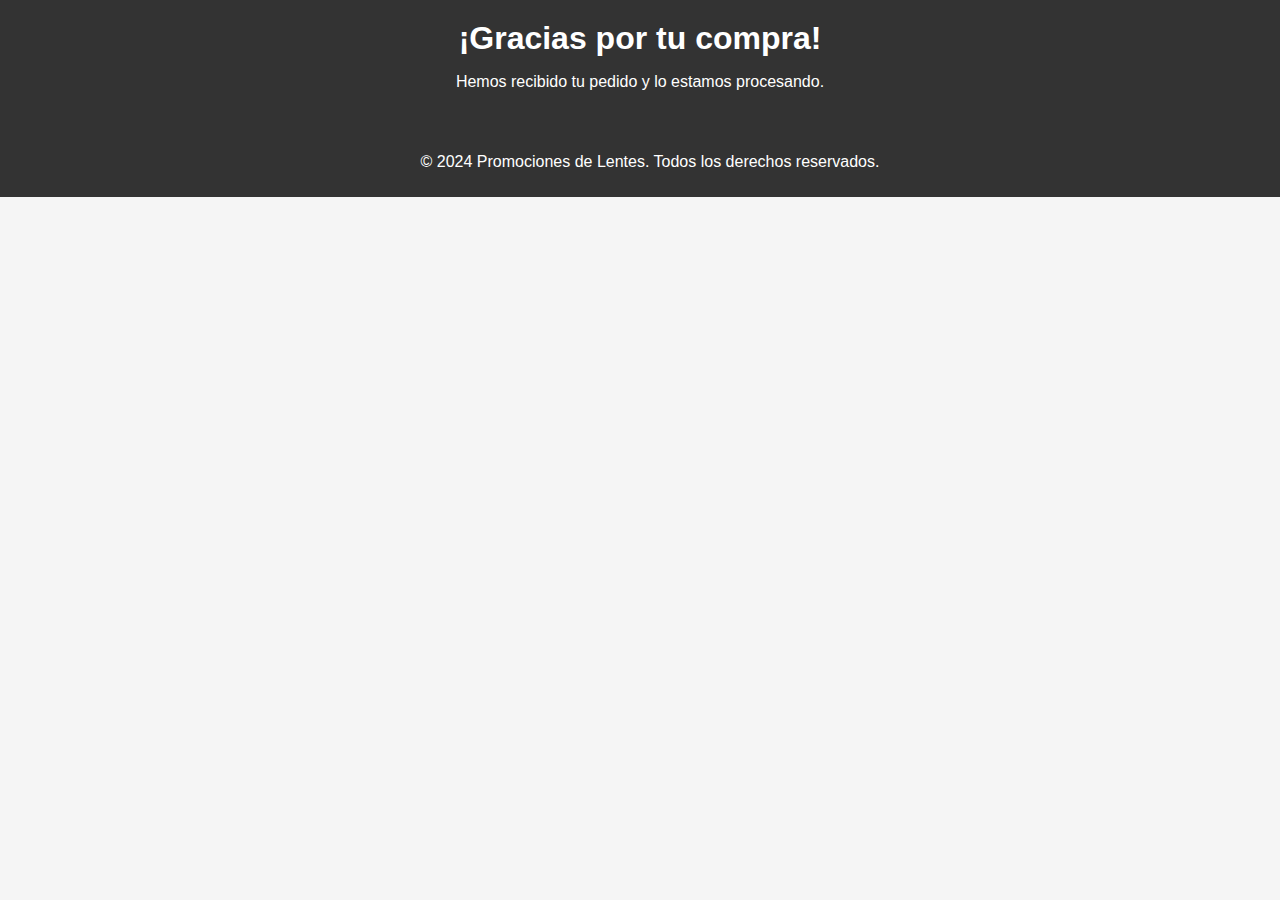
<file: confirmacion.html>
<!DOCTYPE html>
<html lang="es">
<head>
    <meta charset="UTF-8">
    <meta name="viewport" content="width=device-width, initial-scale=1.0">
    <title>Confirmación de Compra</title>
    <link rel="stylesheet" href="formulario_compra.css">
</head>
<body>
    <header>
        <h1>¡Gracias por tu compra!</h1>
        <p>Hemos recibido tu pedido y lo estamos procesando.</p>
    </header>
    <footer>
        <p>&copy; 2024 Promociones de Lentes. Todos los derechos reservados.</p>
    </footer>
</body>
</html>
</file>
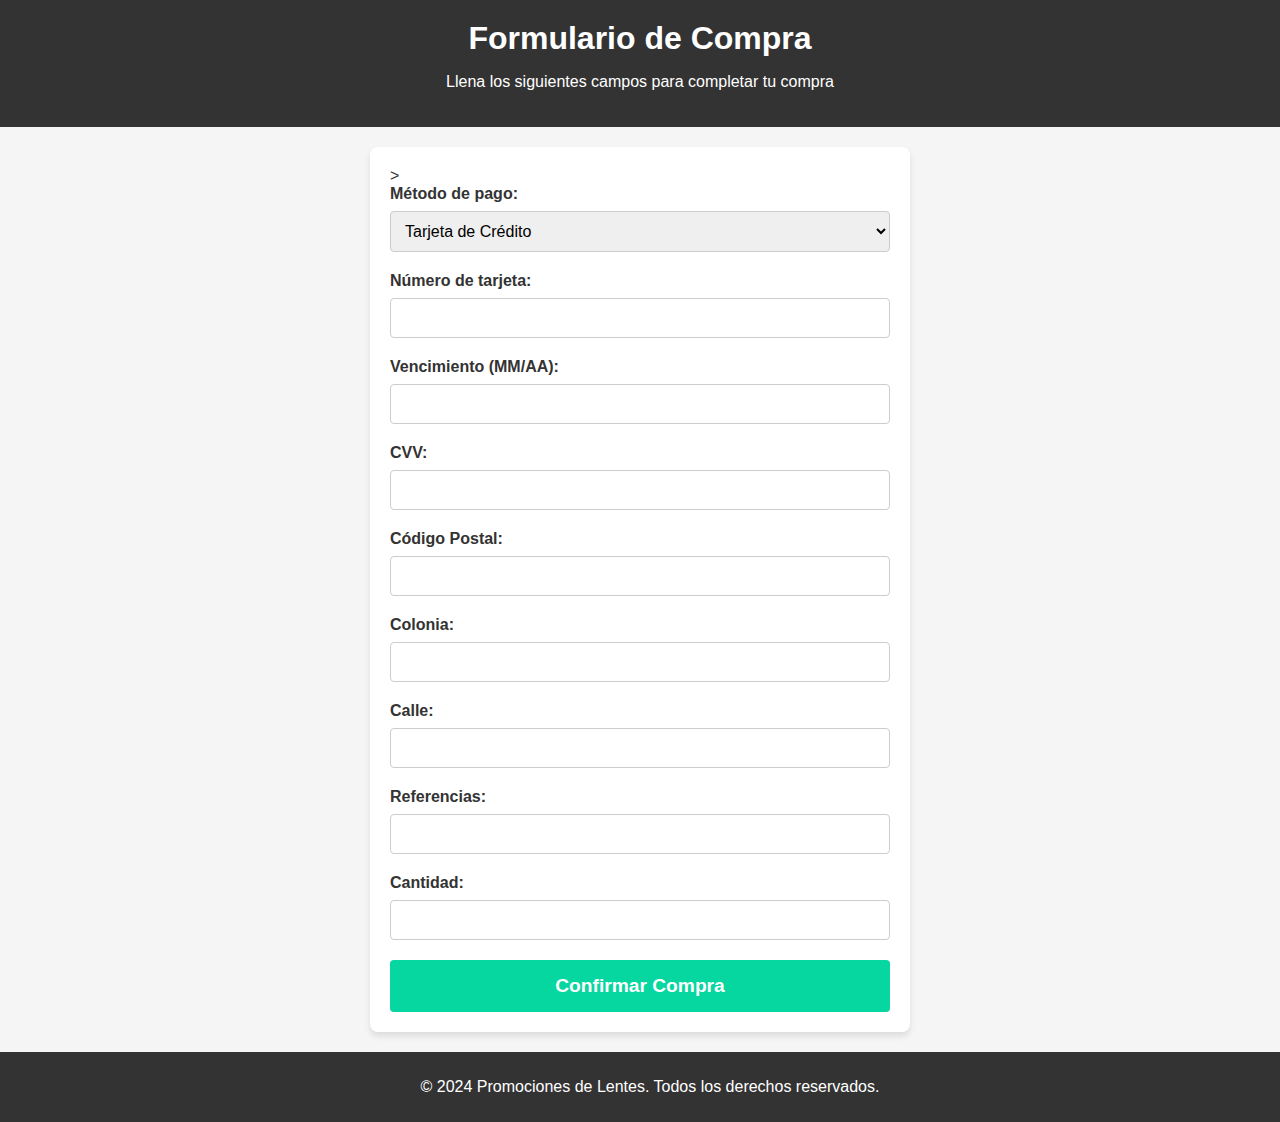
<file: formulario_compra.html>
<!DOCTYPE html>
<html lang="es">
<head>
    <meta charset="UTF-8">
    <meta name="viewport" content="width=device-width, initial-scale=1.0">
    <link rel="stylesheet" href="formulario_compra.css">
    <title>Formulario de Compra</title>
</head>
<body>
    <header>
        <h1>Formulario de Compra</h1>
        <p>Llena los siguientes campos para completar tu compra</p>
    </header>
    
    <div class="form-container">
        <form action="procesar-compra.php" method="POST">
            >
            <!-- Método de pago -->
            <label for="metodo-pago">Método de pago:</label>
            <select id="metodo-pago" name="metodo-pago" required>
                <option value="tarjeta">Tarjeta de Crédito</option>
                <option value="paypal">Tarjeta de Debito</option>
                
            </select>

            <!-- Número de tarjeta -->
            <label for="numero-tarjeta">Número de tarjeta:</label>
            <input type="text" id="numero-tarjeta" name="numero-tarjeta" required>

            <!-- Vencimiento -->
            <label for="vencimiento">Vencimiento (MM/AA):</label>
            <input type="text" id="vencimiento" name="vencimiento" required>

            <!-- CVV -->
            <label for="cvv">CVV:</label>
            <input type="text" id="cvv" name="cvv" required>

            <!-- Código Postal -->
            <label for="cp">Código Postal:</label>
            <input type="text" id="cp" name="cp" required>

            <!-- Colonia -->
            <label for="colonia">Colonia:</label>
            <input type="text" id="colonia" name="colonia" required>

            <!-- Calle -->
            <label for="calle">Calle:</label>
            <input type="text" id="calle" name="calle" required>

            <!-- Referencias -->
            <label for="referencias">Referencias:</label>
            <input type="text" id="referencias" name="referencias" required>

            <!-- Cantidad -->
            <label for="cantidad">Cantidad:</label>
            <input type="text" id="cantidad" name="cantidad" required>

            <button type="submit" class="submit-button">Confirmar Compra</button>
        </form>
    </div>

    <footer>
        <p>&copy; 2024 Promociones de Lentes. Todos los derechos reservados.</p>
    </footer>
</body>
</html>
</file>
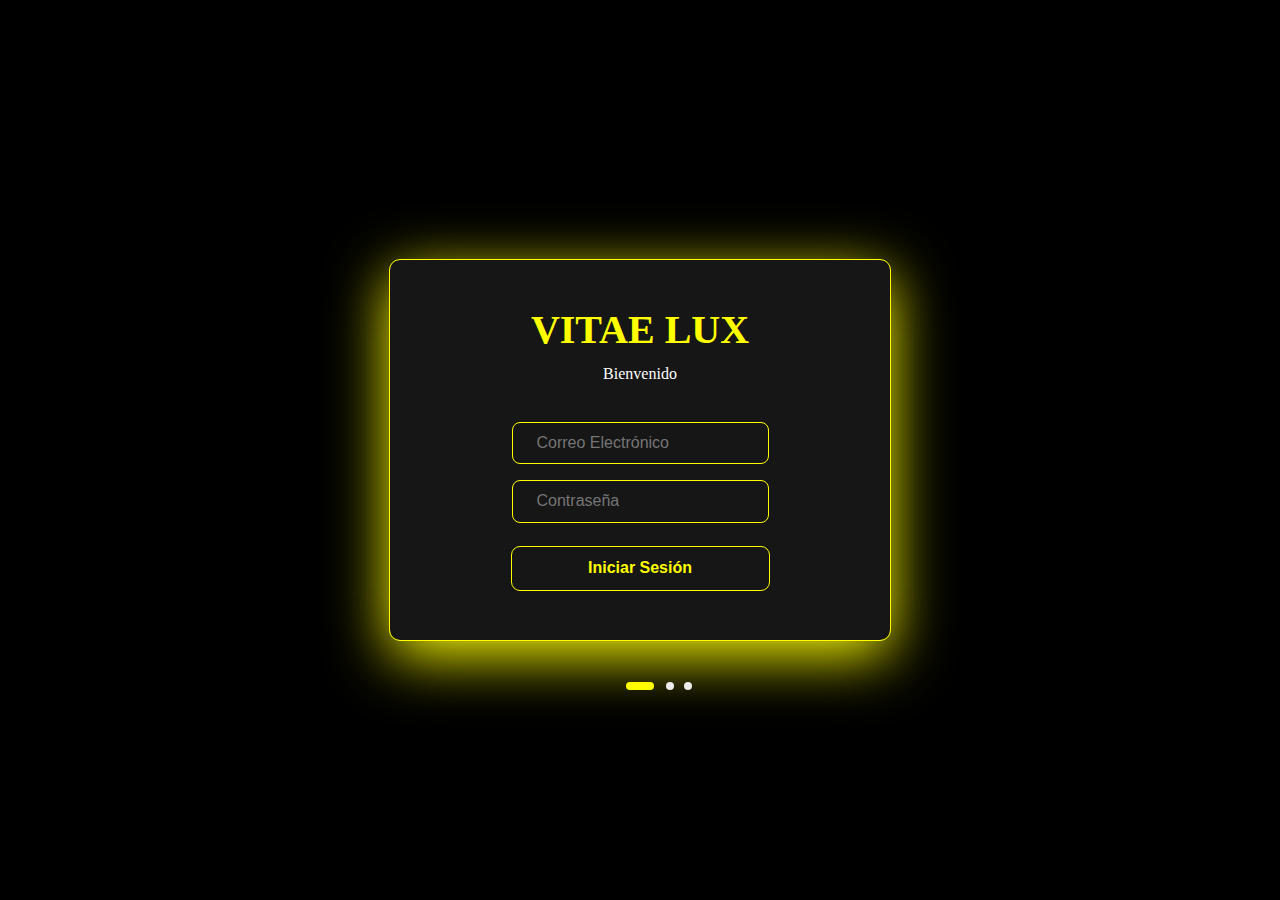
<file: inicio.html>
<!DOCTYPE html>
<html lang="es">
<head>
    <meta charset="UTF-8">
    <meta name="viewport" content="width=device-width, initial-scale=1.0">
    <title>Inicio de Sesión</title>
    <link rel="stylesheet" href="inicio.css"> <!-- Enlace al nuevo archivo CSS -->
</head>
<body>
    <div id="form-ui">
        <form action="" method="post" id="form" onsubmit="handleLogin(event)">
            <div id="form-body">
                <div id="welcome-lines">
                    <div id="welcome-line-1">VITAE LUX</div>
                    <div id="welcome-line-2">Bienvenido</div>
                </div>
                <div id="input-area">
                    <div class="form-inp">
                        <input placeholder="Correo Electrónico" type="text" required>
                    </div>
                    <div class="form-inp">
                        <input placeholder="Contraseña" type="password" required>
                    </div>
                </div>
                <div id="submit-button-cvr">
                    <button id="submit-button" type="submit">Iniciar Sesión</button>
                </div>
                
                
                <div id="bar"></div>
            </div>
        </form>
    </div>

    <script>
        function handleLogin(event) {
            event.preventDefault(); // Previene el envío del formulario
            // Aquí puedes agregar lógica para autenticar al usuario
            // Redirigir a main.html después de un inicio de sesión exitoso
            window.location.href = "main.html";
        }
    </script>
</body>
</html>
</file>
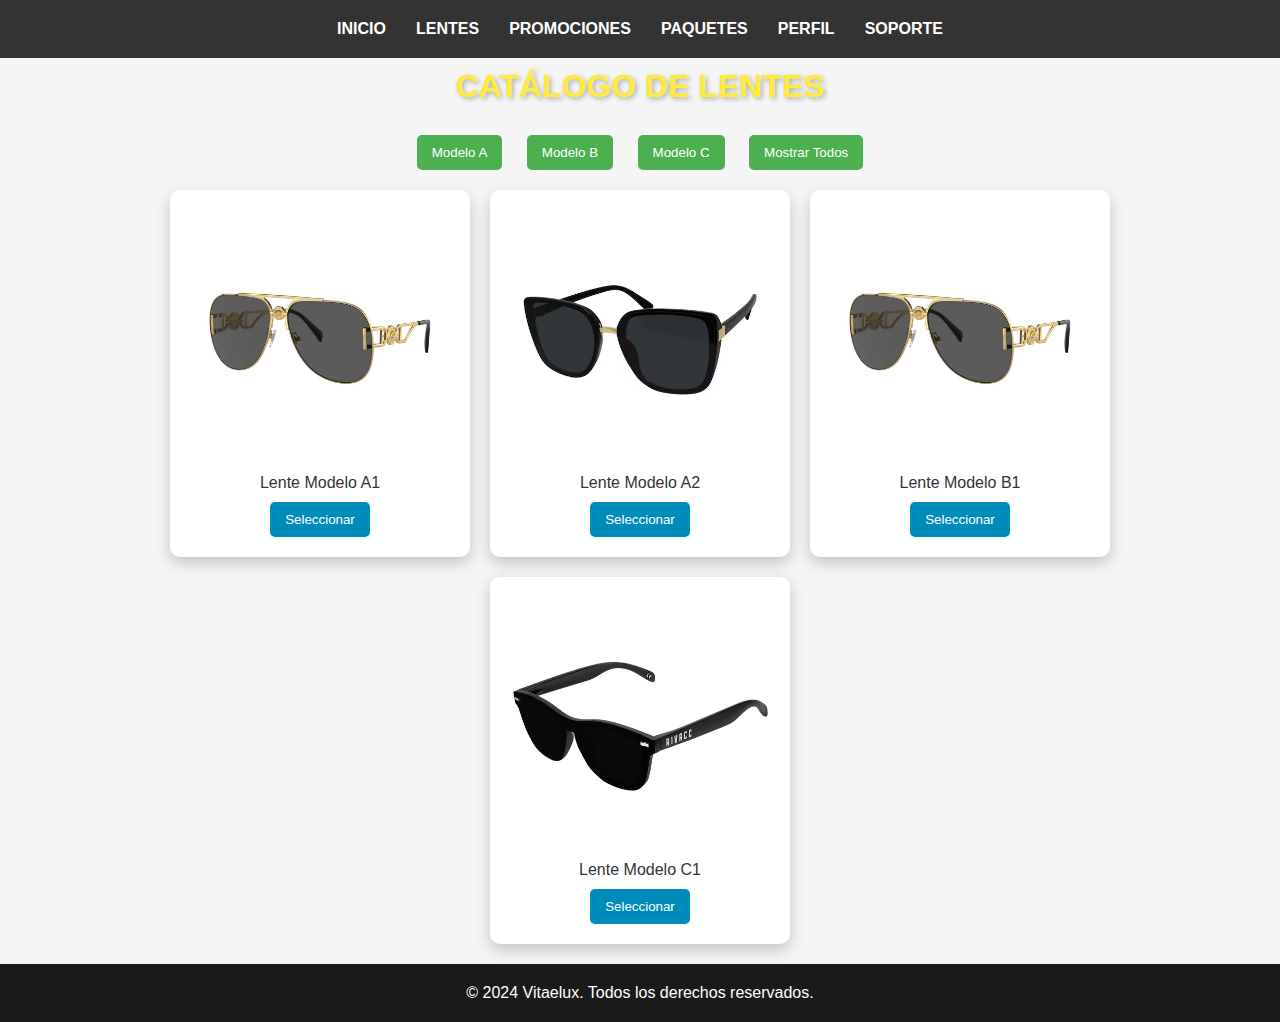
<file: lentes.html>
<!DOCTYPE html>
<html lang="es">
<head>
    <meta charset="UTF-8">
    <meta name="viewport" content="width=device-width, initial-scale=1.0">
    <title>Vitaelux - Catálogo de Lentes</title>
    <link rel="stylesheet" href="lentes.css">
</head>
<body>
    <header>
        <nav class="top-menu">
            <a href="main.html">INICIO</a>
            <a href="lentes.html">LENTES</a>
            <a href="promociones.html">PROMOCIONES</a>
            <a href="paquetes.html">PAQUETES</a>
            <a href="perfil.html">PERFIL</a>
            <a href="soporte.html">SOPORTE</a>
        </nav>
        <h1 class="main-title">CATÁLOGO DE LENTES</h1>
    </header>
    
    <main>
        

        <!-- Sección de filtros -->
        <div class="filters">
            <button onclick="filterLenses('modeloA')">Modelo A</button>
            <button onclick="filterLenses('modeloB')">Modelo B</button>
            <button onclick="filterLenses('modeloC')">Modelo C</button>
            <button onclick="filterLenses('all')">Mostrar Todos</button>
        </div>

        <!-- Lista de lentes -->
        <div class="image-list" id="image-list">
            <div class="image-item modeloA">
                <img src="imagenes/lentes0.jpg" alt="Lente Modelo A1">
                <p>Lente Modelo A1</p>
                <button class="select-button">Seleccionar</button>
            </div>
            <div class="image-item modeloA">
                <img src="imagenes/lentes1.avif" alt="Lente Modelo A2">
                <p>Lente Modelo A2</p>
                <button class="select-button">Seleccionar</button>
            </div>
            <div class="image-item modeloB">
                <img src="imagenes/lentes0.jpg" alt="Lente Modelo B1">
                <p>Lente Modelo B1</p>
                <button class="select-button">Seleccionar</button>
            </div>
            <div class="image-item modeloC">
                <img src="imagenes/lentes4.webp" alt="Lente Modelo C1">
                <p>Lente Modelo C1</p>
                <button class="select-button">Seleccionar</button>
            </div>
            <!-- Agrega más lentes según sea necesario -->
        </div>
    </main>
    
    <footer>
        <p>&copy; 2024 Vitaelux. Todos los derechos reservados.</p>
    </footer>

    <script src="lentes.js"></script>
</body>
</html>
</file>
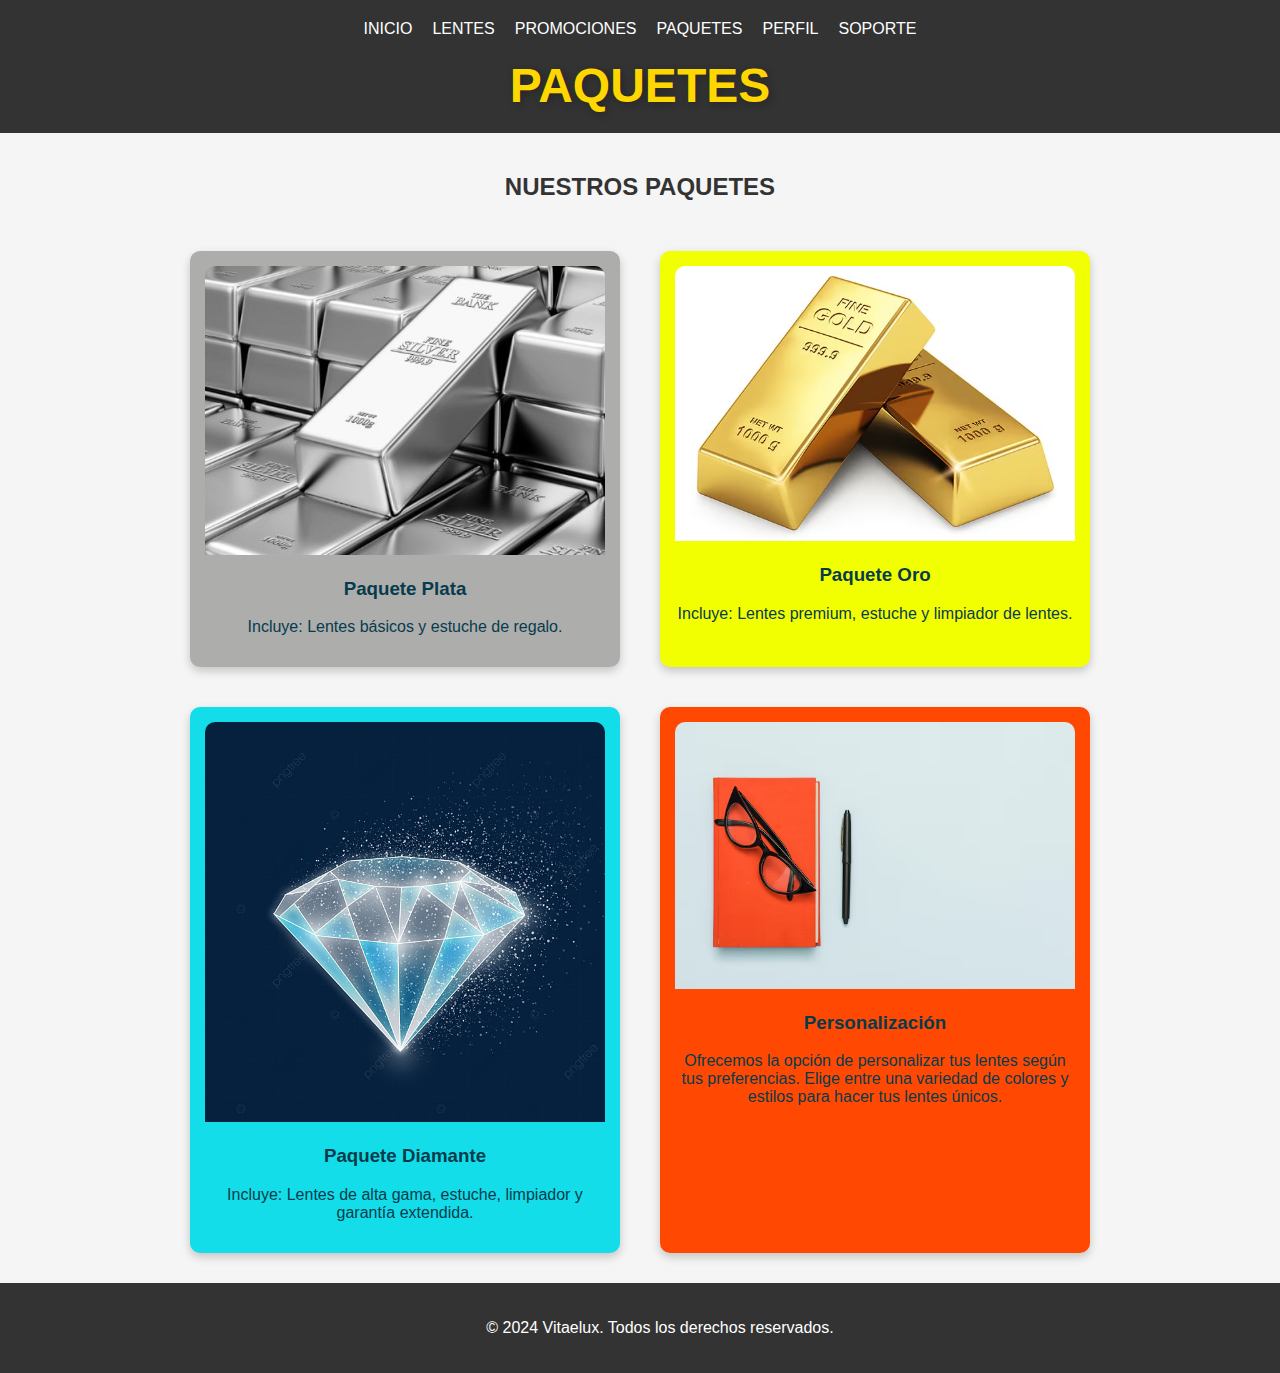
<file: paquetes.html>
<!DOCTYPE html>
<html lang="es">
<head>
    <meta charset="UTF-8">
    <meta name="viewport" content="width=device-width, initial-scale=1.0">
    <title>Vitaelux - Paquetes de Lentes</title>
    <link rel="stylesheet" href="paquetes.css">
</head>
<body>
    <header>
        <nav class="top-menu">
            <a href="main.html">INICIO</a>
            <a href="lentes.html">LENTES</a>
            <a href="promociones.html">PROMOCIONES</a>
            <a href="paquetes.html">PAQUETES</a>
            <a href="perfil.html">PERFIL</a>
            <a href="soporte.html">SOPORTE</a>
        </nav>
        <h1 class="main-title">PAQUETES</h1>
    </header>
    
    <main>
        <h2>NUESTROS PAQUETES</h2>
        <div class="package-container">
            <div class="package-item1">
                <img src="imagenes/plata.jpg" alt="Paquete Plata" class="package-image">
                <h3>Paquete Plata</h3>
                <p>Incluye: Lentes básicos y estuche de regalo.</p>
            </div>
            <div class="package-item2">
                <img src="imagenes/oro.avif" alt="Paquete Oro" class="package-image">
                <h3>Paquete Oro</h3>
                <p>Incluye: Lentes premium, estuche y limpiador de lentes.</p>
            </div>
            <div class="package-item3">
                <img src="imagenes/diamante.jpg" alt="Paquete Diamante" class="package-image">
                <h3>Paquete Diamante</h3>
                <p>Incluye: Lentes de alta gama, estuche, limpiador y garantía extendida.</p>
            </div>
            <div class="personalization">
                <img src="imagenes/personalizado.avif" alt="Paquete Personalización" class="package-image">
                <h3>Personalización</h3>
                <p>Ofrecemos la opción de personalizar tus lentes según tus preferencias. Elige entre una variedad de colores y estilos para hacer tus lentes únicos.</p>
            </div>
        </div>
    </main>
    
    <footer>
        <p>&copy; 2024 Vitaelux. Todos los derechos reservados.</p>
    </footer>
</body>
</html>
</file>
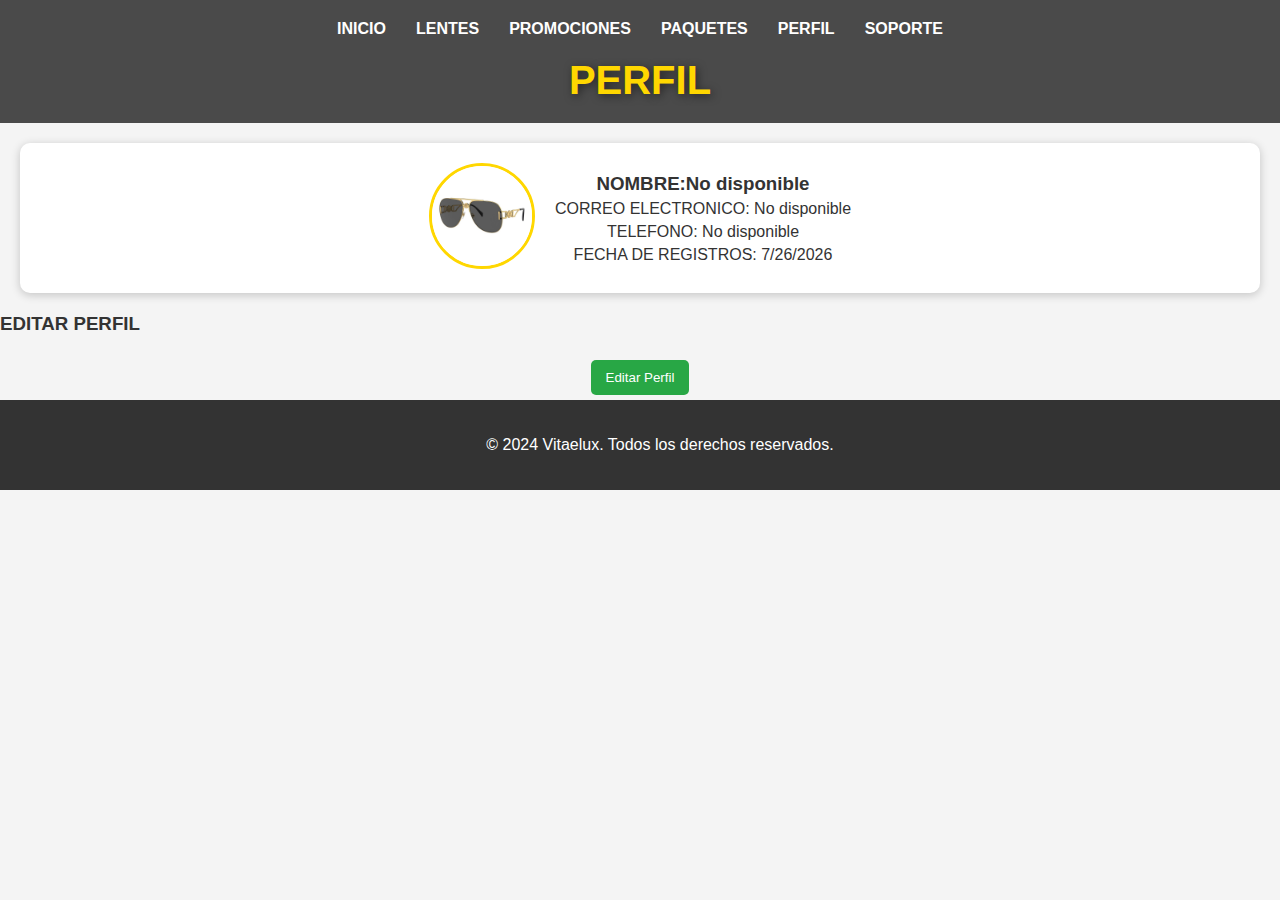
<file: perfil.html>
<!DOCTYPE html>
<html lang="es">
<head>
    <meta charset="UTF-8">
    <meta name="viewport" content="width=device-width, initial-scale=1.0">
    <title>Vitaelux - Perfil del Usuario</title>
    <link rel="stylesheet" href="perfil.css">
</head>
<body>
    <header>
        <nav class="top-menu">
            <ul>
                <li><a href="main.html">INICIO</a></li>
                <li><a href="lentes.html">LENTES</a></li>
                <li><a href="promociones.html">PROMOCIONES</a></li>
                <li><a href="paquetes.html">PAQUETES</a></li>
                <li><a href="perfil.html">PERFIL</a></li>
                <li><a href="soporte.html">SOPORTE</a></li>
            </ul>
        </nav>
        <h1 class="main-title">PERFIL</h1>
    </header>
    <main>
        <div class="profile-container">
            <div class="profile-picture">
                <img src="imagenes/lentes0.jpg" alt="Logo de Usuario" class="user-logo">
            </div>
            <div class="profile-info">
                <h3>NOMBRE:<span id="user-name"></span></h3>
                <p>CORREO ELECTRONICO: <span id="user-email"></span></p>
                <p>TELEFONO: <span id="user-phone">+34 123 456 789</span></p>
                <p>FECHA DE REGISTROS: <span id="registration-date"></span></p>
            </div>
        </div>
        <h3>EDITAR PERFIL</h3>
        <div class="account-options">
            <button class="edit-profile-button" onclick="toggleEditForm()">Editar Perfil</button>
        </div>
        
        <!-- Formulario de edición -->
        <div id="edit-form" style="display: none;">
            <h3>Editar Información</h3>
            <form id="profileEditForm">
                <div class="input-group">
                    <label for="editUsername">NOMBRE DEL USUARIO</label>
                    <input type="text" id="editUsername" required>
                </div>
                <div class="input-group">
                    <label for="editEmail">CORREO ELECTRONICO</label>
                    <input type="email" id="editEmail" required>
                </div>
                <div class="input-group">
                    <label for="editPhone">TELEFONO</label>
                    <input type="tel" id="editPhone" required>
                </div>
                <button type="submit">GUARDAR CAMBIOS </button>
            </form>
        </div>
    </main>
    <footer>
        <p>&copy; 2024 Vitaelux. Todos los derechos reservados.</p>
    </footer>

    <script>
        // Obtener los datos de localStorage
        const username = localStorage.getItem("username");
        const email = localStorage.getItem("email");
        const phone = localStorage.getItem("phone");
        const registrationDate = new Date().toLocaleDateString(); // Obtiene la fecha actual

        // Mostrar los datos en la página
        document.getElementById("user-name").textContent = username ? username : "No disponible";
        document.getElementById("user-email").textContent = email ? email : "No disponible";
        document.getElementById("user-phone").textContent = phone ? phone : "No disponible";
        document.getElementById("registration-date").textContent = registrationDate;

        // Función para mostrar/ocultar el formulario de edición
        function toggleEditForm() {
            const editForm = document.getElementById("edit-form");
            const isVisible = editForm.style.display === "block";

            // Mostrar el formulario y llenar con datos existentes
            if (!isVisible) {
                editForm.style.display = "block";
                document.getElementById("editUsername").value = username;
                document.getElementById("editEmail").value = email;
                document.getElementById("editPhone").value = phone;
            } else {
                editForm.style.display = "none";
            }
        }

        // Manejar el envío del formulario de edición
        document.getElementById("profileEditForm").addEventListener("submit", function(event) {
            event.preventDefault(); // Evitar el envío normal del formulario
            
            const newUsername = document.getElementById("editUsername").value;
            const newEmail = document.getElementById("editEmail").value;
            const newPhone = document.getElementById("editPhone").value;

            // Actualizar los datos en localStorage
            localStorage.setItem("username", newUsername);
            localStorage.setItem("email", newEmail);
            localStorage.setItem("phone", newPhone);

            // Actualizar la información mostrada en la página
            document.getElementById("user-name").textContent = newUsername;
            document.getElementById("user-email").textContent = newEmail;
            document.getElementById("user-phone").textContent = newPhone;

            // Ocultar el formulario después de guardar los cambios
            toggleEditForm();
        });
    </script>
</body>
</html>
</file>
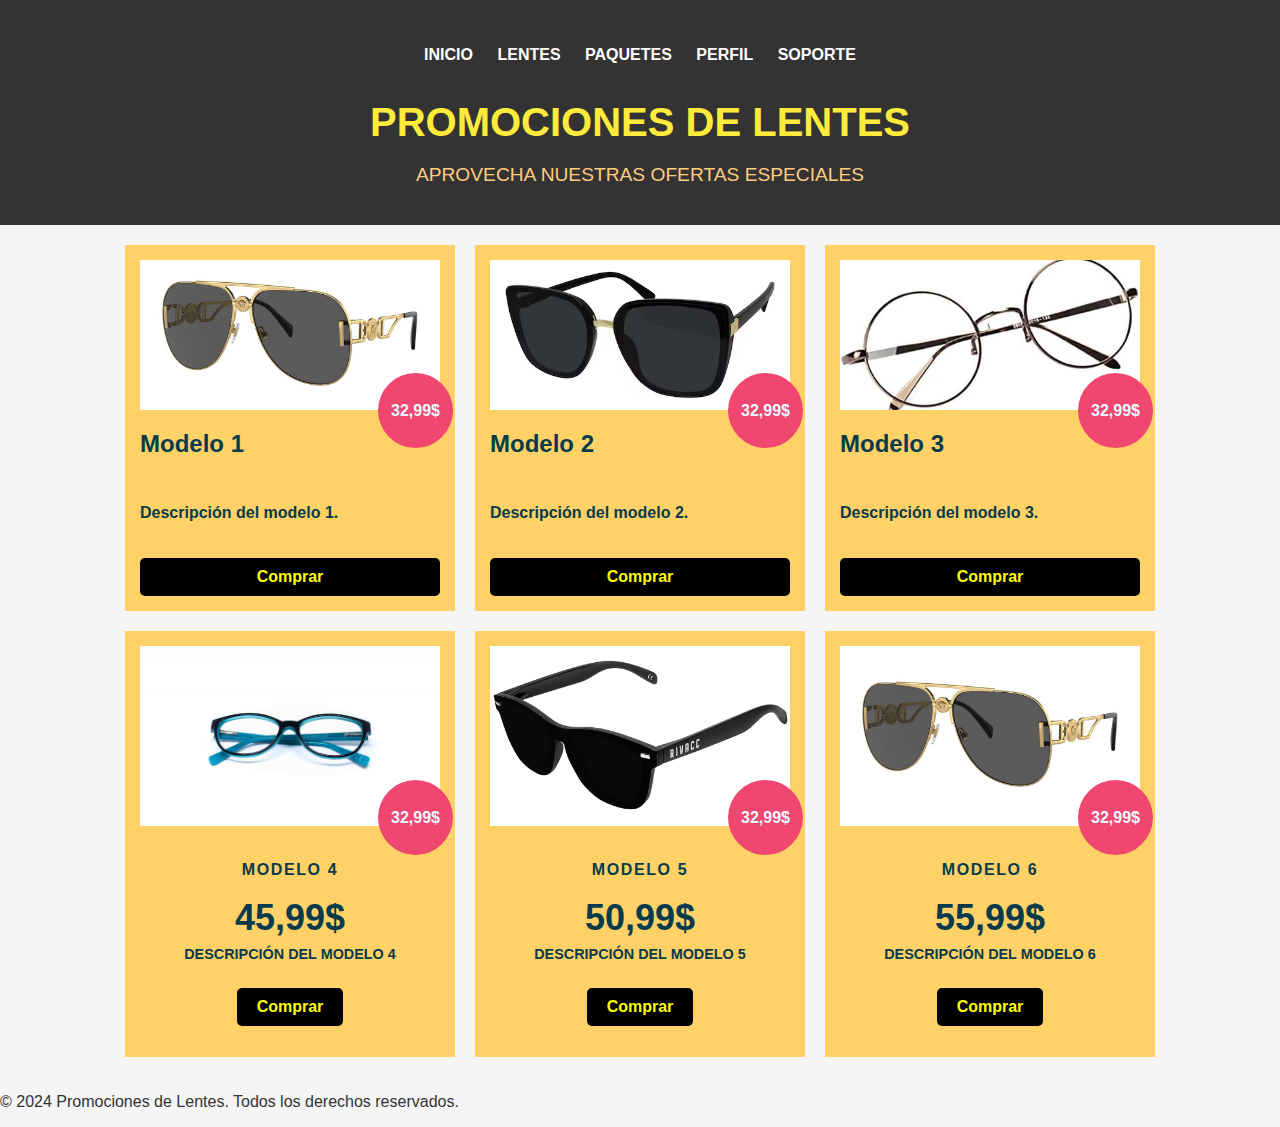
<file: promociones.html>
<!DOCTYPE html>
<html lang="es">
<head>
    <meta charset="UTF-8">
    <meta name="viewport" content="width=device-width, initial-scale=1.0">
    <link rel="stylesheet" href="promociones.css">
    <title>Promociones de Lentes</title>
</head>
<body>
    <header>
        <nav class="top-menu">
            <ul>
                <li><a href="main.html">INICIO</a></li>
                <li><a href="lentes.html">LENTES</a></li>
                <li><a href="paquetes.html">PAQUETES</a></li>
                <li><a href="perfil.html">PERFIL</a></li>
                <li><a href="soporte.html">SOPORTE</a></li>
            </ul>
        </nav>
        <h1>Promociones de Lentes</h1>
        <p>Aprovecha nuestras ofertas especiales</p>
    </header>

    <div class="promociones">
        <div class="promociones-top">
            <div class="card">
                <div class="card__image" style="background-image: url('imagenes/lentes0.jpg');"></div>
                <div class="card__content">
                    <h2>Modelo 1</h2>
                    <p>Descripción del modelo 1.</p>
                    <a href="formulario_compra.html" class="action">Comprar</a> <!-- Botón de compra -->
                </div>
            </div>
            <div class="card">
                <div class="card__image" style="background-image: url('imagenes/lentes1.avif');"></div>
                <div class="card__content">
                    <h2>Modelo 2</h2>
                    <p>Descripción del modelo 2.</p>
                    <a href="formulario_compra.html" class="action">Comprar</a> <!-- Botón de compra -->
                </div>
            </div>
            <div class="card">
                <div class="card__image" style="background-image: url('imagenes/lentes2.jpg');"></div>
                <div class="card__content">
                    <h2>Modelo 3</h2>
                    <p>Descripción del modelo 3.</p>
                    <a href="formulario_compra.html" class="action">Comprar</a> <!-- Botón de compra -->
                </div>
            </div>
        </div>

        <div class="promociones-bottom">
            <div class="card">
                <div class="image" style="background-image: url('imagenes/lentes3.jpg');"></div>
                <div class="content">
                    <p class="text-1">Modelo 4</p>
                    <p class="text-2"><span>45,99$</span><span>Descripción del modelo 4</span></p>
                    <a href="formulario_compra.html" class="action">Comprar</a> <!-- Botón de compra -->
                </div>
            </div>
            <div class="card">
                <div class="image" style="background-image: url('imagenes/lentes4.webp');"></div>
                <div class="content">
                    <p class="text-1">Modelo 5</p>
                    <p class="text-2"><span>50,99$</span><span>Descripción del modelo 5</span></p>
                    <a href="formulario_compra.html" class="action">Comprar</a> <!-- Botón de compra -->
                </div>
            </div>
            <div class="card">
                <div class="image" style="background-image: url('imagenes/lentes0.jpg');"></div>
                <div class="content">
                    <p class="text-1">Modelo 6</p>
                    <p class="text-2"><span>55,99$</span><span>Descripción del modelo 6</span></p>
                    <a href="formulario_compra.html" class="action">Comprar</a> <!-- Botón de compra -->
                </div>
            </div>
        </div>
    </div>

    <footer>
        <p>&copy; 2024 Promociones de Lentes. Todos los derechos reservados.</p>
    </footer>
</body>
</html>
</file>
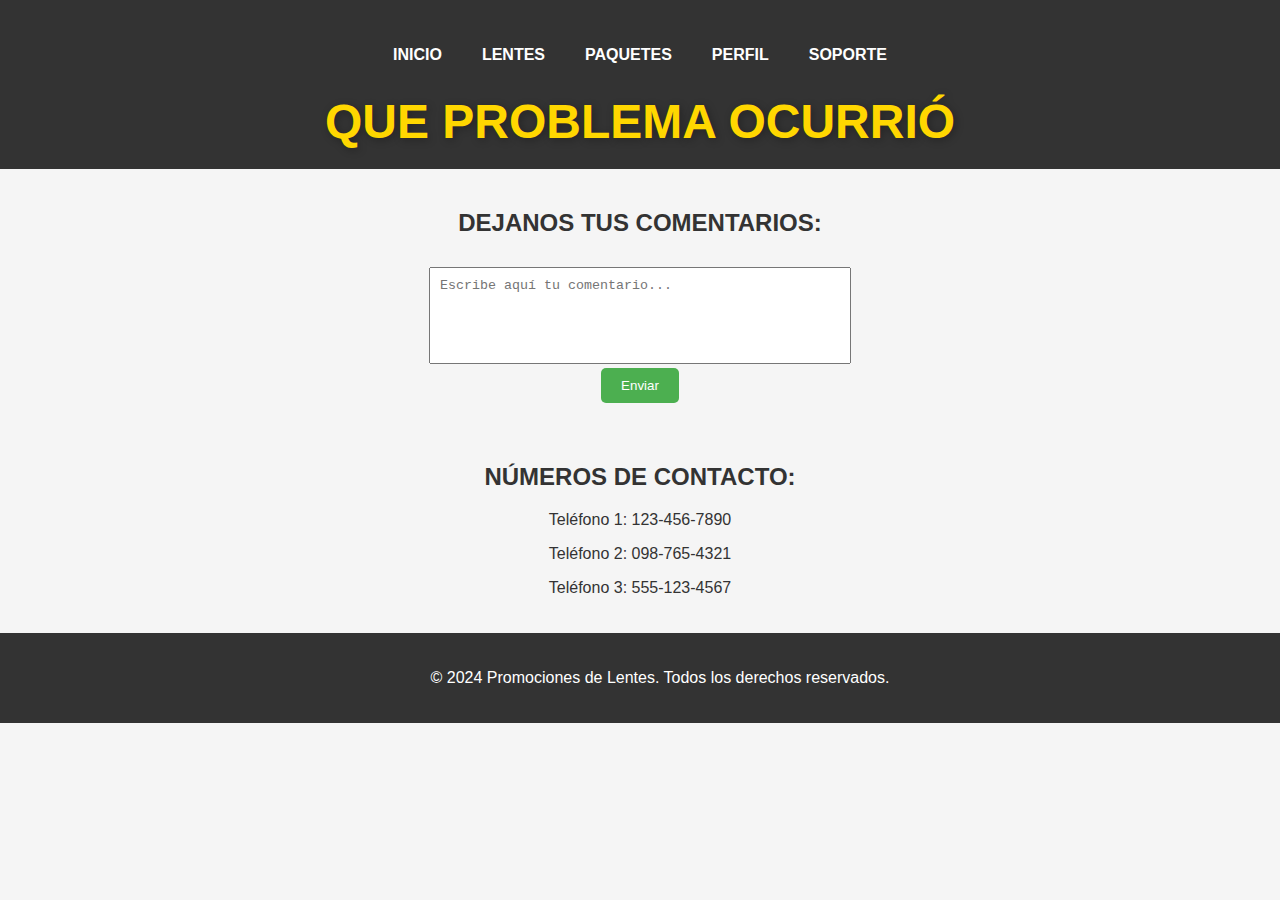
<file: soporte.html>
<!DOCTYPE html>
<html lang="es">
<head>
    <meta charset="UTF-8">
    <meta name="viewport" content="width=device-width, initial-scale=1.0">
    <link rel="stylesheet" href="soporte.css">
    <title>Soporte</title>
</head>
<body>
    <header>
        <nav class="top-menu">
            <ul>
                <li><a href="main.html">INICIO</a></li>
                <li><a href="lentes.html">LENTES</a></li>
                <li><a href="paquetes.html">PAQUETES</a></li>
                <li><a href="perfil.html">PERFIL</a></li>
                <li><a href="soporte.html">SOPORTE</a></li>
            </ul>
        </nav>
        <h1>QUE PROBLEMA OCURRIÓ</h1>
    </header>

    <div class="comentarios-container">
        <h2>DEJANOS TUS COMENTARIOS:</h2>
        <form action="#" method="POST">
            <textarea name="comentarios" rows="5" placeholder="Escribe aquí tu comentario..." required></textarea>
            <br>
            <button type="submit">Enviar</button>
        </form>
    </div>

    <div class="contacto-numeros">
        <h2>Números de Contacto:</h2>
        <p>Teléfono 1: 123-456-7890</p>
        <p>Teléfono 2: 098-765-4321</p>
        <p>Teléfono 3: 555-123-4567</p>
    </div>

    <footer>
        <p>&copy; 2024 Promociones de Lentes. Todos los derechos reservados.</p>
    </footer>
</body>
</html>
</file>
<file: formulario_compra.css>
body {
    font-family: Arial, sans-serif;
    background-color: #f5f5f5;
    color: #333;
    margin: 0;
    padding: 0;
}

header {
    text-align: center;
    padding: 20px;
    background-color: #333;
    color: white;
}

h1 {
    margin: 0;
    font-size: 2em;
}

.form-container {
    width: 80%;
    max-width: 500px;
    margin: 20px auto;
    background-color: #fff;
    padding: 20px;
    border-radius: 8px;
    box-shadow: 0 4px 6px rgba(0, 0, 0, 0.1);
}

form {
    display: flex;
    flex-direction: column;
}

label {
    margin-bottom: 8px;
    font-weight: bold;
}

input[type="text"], input[type="email"], select {
    margin-bottom: 20px;
    padding: 10px;
    font-size: 1em;
    border: 1px solid #ccc;
    border-radius: 4px;
}

.submit-button {
    background-color: #06d6a0;
    color: white;
    font-weight: bold;
    font-size: 1.2em;
    padding: 15px;
    border: none;
    border-radius: 4px;
    cursor: pointer;
}

.submit-button:hover {
    background-color: #118ab2;
}

footer {
    text-align: center;
    padding: 10px;
    background-color: #333;
    color: #fff;
    position: relative;
    bottom: 0;
    width: 100%;
}

/* Media Queries para Responsividad */

/* Para pantallas de hasta 768px (tablet) */
@media (max-width: 768px) {
    h1 {
        font-size: 1.8em; /* Reducir tamaño del título */
    }

    .form-container {
        width: 90%; /* Aumentar el ancho en pantallas pequeñas */
        margin: 10px auto; /* Espacio reducido alrededor del formulario */
    }

    input[type="text"], input[type="email"], select {
        padding: 8px; /* Reducir el padding en pantallas pequeñas */
        font-size: 0.9em; /* Reducir el tamaño de la fuente */
    }

    .submit-button {
        font-size: 1em; /* Reducir tamaño de la fuente del botón */
        padding: 12px; /* Reducir padding */
    }
}

/* Para pantallas de hasta 480px (móviles) */
@media (max-width: 480px) {
    h1 {
        font-size: 1.6em; /* Reducir aún más el tamaño del título */
    }

    .form-container {
        width: 95%; /* Tomar casi todo el ancho */
        padding: 15px; /* Reducir el padding para dispositivos pequeños */
    }

    input[type="text"], input[type="email"], select {
        padding: 6px; /* Reducir aún más el padding */
        font-size: 0.8em; /* Reducir el tamaño de la fuente */
    }

    .submit-button {
        font-size: 0.9em; /* Reducir el tamaño de la fuente del botón */
        padding: 10px; /* Reducir padding */
    }
}
</file>
<file: inicio.css>
* {
    box-sizing: border-box; /* Incluye padding y borde dentro del tamaño total del elemento */
    margin: 0; /* Elimina márgenes predeterminados */
    padding: 0; /* Elimina rellenos predeterminados */
}

/* Configuración general del body para centrar el contenido */
body {
    display: flex; /* Usa Flexbox para alinear contenido */
    justify-content: center; /* Centra horizontalmente */
    align-items: center; /* Centra verticalmente */
    height: 100vh; /* Usa el 100% de la altura de la ventana */
    background-color: #000; /* Fondo negro */
    color: #fff; /* Texto blanco */
}

/* Contenedor principal del formulario */
#form-ui {
    display: grid; /* Centra el contenido internamente con Grid */
    place-items: center; /* Alinea elementos al centro horizontal y verticalmente */
    width: 90%; /* Usa el 90% del ancho de la pantalla */
    max-width: 500px; /* Limita el ancho máximo a 500px */
    padding: 50px; /* Espaciado interno */
    background-color: #161616; /* Fondo gris oscuro */
    box-shadow: 0px 15px 60px yellow; /* Sombra amarilla */
    outline: 1px solid yellow; /* Borde amarillo */
    border-radius: 10px; /* Bordes redondeados */
    position: relative; /* Posicionamiento relativo para elementos secundarios */
}

/* Área del formulario */
#form-body {
    width: 100%; /* Ancho completo del contenedor */
}

/* Encabezados de bienvenida */
#welcome-lines {
    text-align: center; /* Centra el texto */
    line-height: 1; /* Compacta la altura de línea */
}

#welcome-line-1 {
    color: yellow; /* Texto amarillo */
    font-weight: 600; /* Negrita */
    font-size: 2.5rem; /* Tamaño de fuente relativo a la raíz */
}

#welcome-line-2 {
    color: #fff; /* Texto blanco */
    font-size: 1rem; /* Fuente más pequeña */
    margin-top: 1rem; /* Espaciado superior */
}

/* Área de campos de entrada */
#input-area {
    margin-top: 2.5rem; /* Separación del encabezado */
}

/* Campos de entrada */
.form-inp {
    padding: 0.7rem 1.5rem; /* Espaciado interno */
    background: transparent; /* Fondo transparente */
    border: 1px solid yellow; /* Borde amarillo */
    border-radius: 8px; /* Bordes redondeados */
    margin-bottom: 1rem; /* Espaciado inferior */
}

/* Estilo de los campos al enfocar */
.form-inp:focus {
    border: 1px solid yellow; /* Mantiene el borde amarillo */
}

/* Entrada interna */
.form-inp input {
    width: 100%; /* Ocupa todo el ancho del contenedor */
    background: none; /* Sin fondo */
    font-size: 1rem; /* Tamaño relativo */
    color: yellow; /* Texto amarillo */
    border: none; /* Sin borde */
    padding: 0; /* Sin relleno */
    margin: 0; /* Sin margen */
}

/* Estilo del botón de envío */
#submit-button-cvr {
    margin-top: 1.5rem; /* Espaciado superior */
}

#submit-button {
    display: block; /* Elemento en bloque */
    width: 100%; /* Ancho completo */
    color: yellow; /* Texto amarillo */
    background-color: transparent; /* Fondo transparente */
    font-weight: 600; /* Negrita */
    font-size: 1rem; /* Tamaño de fuente relativo */
    padding: 0.8rem; /* Espaciado interno */
    border: 0; /* Sin borde */
    outline: 1px solid yellow; /* Contorno amarillo */
    border-radius: 8px; /* Bordes redondeados */
    cursor: pointer; /* Cambia a puntero al pasar el ratón */
    transition: all ease-in-out 0.3s; /* Transición suave */
}

#submit-button:hover {
    background-color: yellow; /* Fondo amarillo al pasar el ratón */
    color: #161616; /* Texto oscuro */
}

/* Enlace de inicio de sesión */
#login-link {
    text-align: center; /* Texto centrado */
    margin-top: 1.5rem; /* Separación del botón */
    font-size: 0.8rem; /* Fuente más pequeña */
}

#login-link a {
    color: yellow; /* Texto amarillo */
    text-decoration: none; /* Sin subrayado */
}

/* Barra decorativa */
#bar {
    position: absolute; /* Posicionamiento absoluto */
    left: 50%; /* Centra horizontalmente */
    bottom: -50px; /* Posición inferior */
    width: 28px; /* Ancho fijo */
    height: 8px; /* Altura fija */
    margin-left: -14px; /* Ajuste para centrar */
    background-color: yellow; /* Fondo amarillo */
    border-radius: 10px; /* Bordes redondeados */
}

#bar:before,
#bar:after {
    content: ""; /* Elementos vacíos para bolitas decorativas */
    position: absolute; /* Posición relativa a #bar */
    width: 8px; /* Tamaño fijo */
    height: 8px; /* Tamaño fijo */
    background-color: #ececec; /* Fondo gris claro */
    border-radius: 50%; /* Forma redonda */
}

#bar:before {
    right: -20px; /* Primera bolita a la derecha */
}

#bar:after {
    right: -38px; /* Segunda bolita más alejada */
}

/* Responsividad */
@media (max-width: 600px) {
    #form-ui {
        width: 95%; /* Mayor ancho en pantallas pequeñas */
        padding: 20px; /* Menor relleno */
    }

    #welcome-line-1 {
        font-size: 2rem; /* Reducir tamaño del título */
    }

    #welcome-line-2 {
        font-size: 0.9rem; /* Reducir subtítulo */
    }

    #submit-button {
        font-size: 0.9rem; /* Reducir texto del botón */
        padding: 0.7rem; /* Reducir relleno del botón */
    }
}
</file>
<file: lentes.css>
/* General */
* {
    margin: 0;
    padding: 0;
    box-sizing: border-box;
    font-family: Arial, sans-serif;
}

body {
    background-color: #f5f5f5;
    color: #333;
}

/* Header */
.header-container {
    display: flex;
    flex-wrap: wrap; /* Para que los elementos se adapten en pantallas pequeñas */
    align-items: center;
    justify-content: space-between;
    background-color: #333;
    padding: 1rem 2rem;
    color: #fff;
}

.logo {
    width: 80px; /* Tamaño más pequeño en pantallas pequeñas */
    height: auto;
    border: 3px solid #ffcc00;
    border-radius: 5px;
}

.main-title {
    font-size: 2rem;
    text-shadow: 2px 2px 5px rgba(0, 0, 0, 0.3);
    color: #ffeb3b;
    text-align: center;
    padding: 10px 0;
    flex: 1 1 100%; /* Ocupa todo el ancho en pantallas pequeñas */
}

.top-menu {
    display: flex;
    flex-wrap: wrap; /* Adaptar el menú en pantallas pequeñas */
    justify-content: center;
    gap: 30px;
    background-color: #333;
    padding: 20px 0;
}

.top-menu a {
    color: white;
    text-decoration: none;
    font-weight: bold;
    font-size: 1rem; /* Reducir tamaño en pantallas pequeñas */
}

.top-menu a:hover {
    background-color: rgba(255, 204, 0, 0.8);
    color: #333;
}

/* Hero Section */
.hero {
    position: relative;
    text-align: center;
    color: #fff;
    background-image: url(''); /* Cambia la URL por la de tu imagen */
    background-size: cover;
    background-position: center;
    padding: 4rem 1rem;
}

.hero-text p {
    font-size: 1.2rem;
    margin-bottom: 1rem;
    font-style: italic;
    color: #ff8800;
    text-shadow: 1px 1px 5px rgba(0, 0, 0, 0.3);
}

.cta-button {
    padding: 0.8rem 1.5rem;
    background-color: #ffcc00;
    color: #333;
    text-decoration: none;
    font-weight: bold;
    border-radius: 5px;
    font-size: 1rem;
}

.cta-button:hover {
    background-color: #ffdd44;
}

/* Lista de lentes */
.image-list {
    display: flex;
    flex-wrap: wrap;
    justify-content: center;
    gap: 20px;
    margin: 20px;
}

.image-item {
    background-color: white;
    padding: 20px;
    border-radius: 10px;
    box-shadow: 0 6px 15px rgba(0, 0, 0, 0.2);
    text-align: center;
    width: 100%; /* Ocupa todo el ancho en pantallas pequeñas */
    max-width: 300px;
    transition: transform 0.3s, box-shadow 0.3s;
}

.image-item:hover {
    transform: scale(1.05);
    box-shadow: 0 12px 24px rgba(0, 0, 0, 0.4);
}

.image-item img {
    width: 100%;
    height: auto;
    border-radius: 10px;
}

.select-button {
    margin-top: 10px;
    padding: 10px 15px;
    border: none;
    background-color: #008CBA;
    color: white;
    border-radius: 5px;
    cursor: pointer;
    transition: background 0.3s;
}

.select-button:hover {
    background-color: #005f75;
}

/* Pie de página */
footer {
    text-align: center;
    padding: 20px;
    background-color: #1a1a1a;
    color: white;
}

/* Filtros */
.filters {
    text-align: center;
    margin: 20px;
}

.filters button {
    margin: 0 10px;
    padding: 10px 15px;
    border: none;
    background-color: #4CAF50;
    color: white;
    border-radius: 5px;
    cursor: pointer;
    transition: background 0.3s;
}

.filters button:hover {
    background-color: #45a049;
}

/* Footer */
.footer-container {
    background-color: #1a1a1a;
    color: #fff;
    text-align: center;
    padding: 1.5rem;
}

.footer-container a {
    color: #ffcc00;
    text-decoration: none;
    margin: 0 0.5rem;
}

.footer-container a:hover {
    color: #ffdd44;
}

/* Responsivo */
@media (max-width: 1024px) {
    .main-title {
        font-size: 1.8rem;
    }

    .image-item {
        max-width: 250px;
    }

    .hero-text p {
        font-size: 1rem;
    }
}

@media (max-width: 768px) {
    .header-container {
        flex-direction: column;
    }

    .top-menu {
        gap: 20px;
        padding: 10px 0;
    }

    .image-item {
        max-width: 200px;
    }
}

@media (max-width: 480px) {
    .main-title {
        font-size: 1.5rem;
    }

    .hero-text p {
        font-size: 0.9rem;
    }

    .image-item {
        max-width: 150px;
    }

    .select-button {
        padding: 8px 12px;
        font-size: 0.8rem;
    }
}
</file>
<file: paquetes.css>
/* Estilos generales */
body {
    font-family: Arial, sans-serif;
    margin: 0;
    padding: 0;
    background-color: #f5f5f5;
    color: #333;
}

header {
    text-align: center;
    padding: 20px;
    background-color: #333;
    color: white;
}

/* Estilo mejorado para el título "PAQUETES" */
h1.main-title {
    margin: 20px 0 0;
    font-size: 3em;
    color: #FFD700;
    text-shadow: 2px 2px 8px rgba(0, 0, 0, 0.3);
    font-weight: bold;
}

/* Estilos adicionales */
h2 {
    text-align: center;
    margin-top: 40px;
}

.top-menu {
    display: flex;
    justify-content: center;
    gap: 20px;
    flex-wrap: wrap; /* Permitir ajuste en pantallas pequeñas */
}

.top-menu a {
    color: white;
    text-decoration: none;
}

.top-menu a:hover {
    background-color: rgba(255, 204, 0, 0.8);
    color: #333;
}

.top-menu ul {
    list-style-type: none;
    padding: 0;
}

.top-menu ul li {
    display: inline;
    margin: 0 15px;
}

.top-menu ul li a {
    color: white;
    text-decoration: none;
    font-weight: bold;
}

/* Contenedor de paquetes */
.package-container {
    display: flex;
    flex-wrap: wrap; /* Permitir que los paquetes se ajusten */
    justify-content: center;
    gap: 20px; /* Espacio entre los elementos */
    padding: 20px;
}

/* Estilo de cada paquete */
.package-item1, .package-item2, .package-item3, .personalization {
    border-radius: 10px;
    padding: 15px;
    margin: 10px;
    width: calc(100% - 40px); /* Ajuste automático en pantallas pequeñas */
    max-width: 400px; /* Límite máximo para pantallas grandes */
    height: auto; /* Altura automática para evitar problemas de diseño */
    box-shadow: 0 4px 10px rgba(0, 0, 0, 0.2);
    transition: transform 0.2s;
    text-align: center;
}

/* Colores específicos para cada paquete */
.package-item1 {
    background-color: #adadac;
    color: #073b4c;
}

.package-item2 {
    background-color: #f2ff00;
    color: #073b4c;
}

.package-item3 {
    background-color: #13dde8;
    color: #073b4c;
}

.personalization {
    background-color: #ff4902;
    color: #073b4c;
}

/* Estilos de imagen y efecto hover */
.package-item1 img, .package-item2 img, .package-item3 img, .personalization img {
    width: 100%;
    height: auto; /* Ajuste automático */
    border-radius: 10px 10px 0 0;
    object-fit: cover;
}

.package-item1:hover, .package-item2:hover, .package-item3:hover, .personalization:hover {
    transform: scale(1.05);
}

/* Estilo del footer */
footer {
    text-align: center;
    padding: 20px;
    background-color: #333;
    color: #fff;
    position: relative;
    bottom: 0;
    width: 100%;
}

/* Responsividad */
@media (max-width: 768px) {
    h1.main-title {
        font-size: 2.5em;
    }

    .top-menu {
        gap: 10px; /* Reducir espacio entre enlaces */
    }

    .package-item1, .package-item2, .package-item3, .personalization {
        width: 90%; /* Ocupa casi todo el ancho disponible */
        margin: 10px auto; /* Centrar los elementos */
    }
}

@media (max-width: 480px) {
    h1.main-title {
        font-size: 2em;
    }

    .top-menu {
        flex-direction: column; /* Cambiar a columna */
        gap: 10px;
    }

    .package-item1, .package-item2, .package-item3, .personalization {
        width: 100%; /* Ocupa todo el ancho */
    }
}
</file>
<file: perfil.css>
/* Estilos generales */
body {
    font-family: 'Arial', sans-serif;
    margin: 0;
    padding: 0;
    background-color: #f4f4f4;
    color: #333;
}

header {
    background-color: #4a4a4a;
    color: white;
    padding: 20px 0;
    text-align: center;
}

.top-menu ul {
    display: flex;
    justify-content: center;
    flex-wrap: wrap;
    padding: 0;
    margin: 0;
    list-style: none;
}

.top-menu ul li {
    margin: 0 15px;
}

.top-menu ul li a {
    color: white;
    text-decoration: none;
    font-weight: bold;
}

nav.top-menu ul li a:hover {
    color: #FFD700;
}

.main-title {
    margin: 20px 0 0;
    font-size: 2.5em;
    color: #FFD700;
    text-shadow: 2px 2px 8px rgba(0, 0, 0, 0.5);
    font-weight: bold;
    text-align: center;
}

/* Estilos del contenedor del perfil */
.profile-container {
    display: flex;
    align-items: center;
    justify-content: center;
    margin: 20px;
    padding: 20px;
    background-color: white;
    border-radius: 10px;
    box-shadow: 0 2px 10px rgba(0, 0, 0, 0.2);
    transition: transform 0.3s;
    flex-wrap: wrap; /* Permite que los elementos se acomoden en pantallas pequeñas */
}

.profile-container:hover {
    transform: scale(1.02);
}

.profile-picture {
    margin-right: 20px;
}

.profile-picture img {
    border-radius: 50%;
    width: 100px;
    height: 100px;
    border: 3px solid #FFD700;
}

.profile-info h3,
.profile-info p {
    margin: 5px 0;
    text-align: center;
}

/* Estilos para los botones */
.account-options {
    margin-top: 20px;
    text-align: center;
}

.edit-profile-button {
    padding: 10px 15px;
    margin: 5px;
    border: none;
    border-radius: 5px;
    cursor: pointer;
    background-color: #28a745;
    color: white;
    transition: background-color 0.3s;
}

.edit-profile-button:hover {
    background-color: #218838;
}

/* Estilos del pie de página */
footer {
    text-align: center;
    padding: 20px;
    background-color: #333;
    color: #fff;
    position: relative;
    bottom: 0;
    width: 100%;
}

/* Estilos para el formulario de edición */
#edit-form {
    margin-top: 20px;
    background-color: #fdfdfd;
    padding: 20px;
    border-radius: 10px;
    box-shadow: 0 2px 10px rgba(0, 0, 0, 0.1);
}

.input-group {
    margin-bottom: 15px;
}

.input-group label {
    display: block;
    margin-bottom: 5px;
    font-weight: bold;
}

.input-group input {
    width: 100%;
    padding: 10px;
    border-radius: 5px;
    border: 1px solid #ccc;
    transition: border-color 0.3s;
}

.input-group input:focus {
    border-color: #FFD700;
}

/* Animaciones suaves */
@keyframes fadeIn {
    from {
        opacity: 0;
    }
    to {
        opacity: 1;
    }
}

.profile-container,
#edit-form {
    animation: fadeIn 0.5s ease;
}

/* Media Queries para responsividad */
@media (max-width: 768px) {
    .profile-container {
        flex-direction: column; /* Cambia a disposición vertical */
        text-align: center;
    }

    .profile-picture {
        margin-right: 0;
        margin-bottom: 20px;
    }

    .profile-picture img {
        width: 80px;
        height: 80px;
    }

    .main-title {
        font-size: 2em;
    }

    .edit-profile-button {
        padding: 8px 12px;
        font-size: 0.9em;
    }
}

@media (max-width: 480px) {
    .main-title {
        font-size: 1.5em;
    }

    .profile-container {
        padding: 15px;
    }

    .profile-picture img {
        width: 70px;
        height: 70px;
    }

    .edit-profile-button {
        padding: 6px 10px;
        font-size: 0.8em;
    }
}
</file>
<file: promociones.css>
/* Estilos generales */
body {
    font-family: Arial, sans-serif;
    margin: 0;
    padding: 0;
    background-color: #f5f5f5;
    color: #333;
}

header {
    text-align: center;
    padding: 20px;
    background-color: #333;
    color: white;
}

.top-menu {
    background-color: #333; /* Fondo del menú */
    padding: 10px 0;
}

.top-menu ul {
    list-style-type: none;
    padding: 0;
    text-align: center;
}

.top-menu ul li {
    display: inline-block;
    margin: 0 10px;
}

.top-menu ul li a {
    color: white;
    text-decoration: none;
    font-weight: bold;
}

.top-menu a:hover {
    background-color: rgba(255, 204, 0, 0.8); /* Fondo dorado claro al pasar el mouse */
    color: #333; /* Cambiar color de texto al pasar el mouse */
}

header h1 {
    margin: 10px 0;
    font-size: 2.5em;
    text-transform: uppercase; /* Convierte el título a mayúsculas */
    color: #ffeb3b; /* Cambia el color del título a amarillo */
}

header p {
    font-size: 1.2em;
    text-transform: uppercase; /* Convierte el subtítulo a mayúsculas */
    color: #ffcc80; /* Cambia el color del subtítulo */
}

/* Estilo de las promociones */
.promociones {
    display: flex;
    flex-direction: column;
    padding: 20px;
    gap: 20px;
}

/* Contenedor para las tarjetas superiores */
.promociones-top,
.promociones-bottom {
    display: flex;
    justify-content: center;
    flex-wrap: wrap;
    gap: 20px;
}

/* Tarjetas */
.card {
    width: 100%;
    max-width: 300px;
    background: #ffd166;
    color: #073b4c;
    font-weight: 600;
    padding: 15px;
    display: flex;
    flex-direction: column;
    align-items: left;
    position: relative;
    transition: all .5s ease;
}

.card::before {
    content: "32,99$";
    position: absolute;
    width: 75px;
    height: 75px;
    top: 35%;
    right: 2px;
    display: flex;
    align-items: center;
    justify-content: center;
    border-radius: 50%;
    background-color: #ef476f;
    color: aliceblue;
    font-weight: 800;
    transition: all .5s ease;
}

.card__image {
    height: 150px;
    background-size: cover;
    background-position: center;
}

.card__content {
    display: flex;
    flex-direction: column;
    justify-content: center;
    flex-grow: 1;
    gap: 10px;
}

.card:hover {
    border-top-left-radius: 35px;
    box-shadow: 5px 5px 0px 0px #06d6a0, 10px 10px 0px 0px #118ab2, 15px 15px 0px 0px #06d6a0, 5px 5px 15px 5px rgba(0,0,0,0);
}

.card:hover .card__image {
    border-top-left-radius: 25px;
}

.card:hover::before {
    transform: scale(1.3) rotate(-30deg);
}

/* Nueva tarjeta */
.image {
    height: 180px;
    width: 100%;
    background-color: rgb(204, 0, 255);
    background-image: linear-gradient(to right, rgb(255, 174, 0), rgb(204, 0, 255));
    background-size: cover;
    background-position: center;
}

.content {
    padding: 1rem;
    text-align: center;
}

.text-1 {
    font-size: 1rem;
    line-height: 1.5rem;
    font-weight: 600;
    letter-spacing: 0.1em;
    text-transform: uppercase;
}

.text-2 {
    margin-top: 1rem;
    font-weight: 900;
    text-transform: uppercase;
}

.text-2 span:first-child {
    font-size: 2.25rem;
    line-height: 2.5rem;
    font-weight: 900;
}

.text-2 span:last-child {
    margin-top: 0.5rem;
    display: block;
    font-size: 0.9rem;
}

/* Botón de compra */
.action {
    display: inline-block;
    padding: 10px 20px;
    background-color: black;
    color: yellow;
    font-weight: bold;
    text-decoration: none;
    text-align: center;
    border-radius: 5px;
    margin-top: 10px;
}

.action:hover {
    background-color: #ffd166;
    color: #333;
}
</file>
<file: soporte.css>
body {
    font-family: Arial, sans-serif;
    margin: 0;
    padding: 0;
    background-color: #f5f5f5;
    color: #333;
}

header {
    text-align: center;
    padding: 20px;
    background-color: #333;
    color: white;
}

h1 {
    margin: 20px 0 0;
    font-size: 3em;
    color: #FFD700;
    text-shadow: 2px 2px 8px rgba(0, 0, 0, 0.3);
    font-weight: bold;
}

h2 {
    text-align: center;
    margin-top: 20px;
    text-transform: uppercase;
}

.top-menu ul {
    list-style-type: none;
    padding: 0;
    display: flex; /* Usamos flexbox */
    justify-content: center; /* Centra los elementos */
    flex-wrap: wrap; /* Permite que los elementos bajen a la siguiente línea si es necesario */
    gap: 10px; /* Espaciado entre elementos */
}

.top-menu ul li {
    margin: 0;
}

.top-menu ul li a {
    color: white;
    text-decoration: none;
    font-weight: bold;
    padding: 10px 15px;
    display: inline-block;
}

.top-menu a:hover {
    background-color: rgba(255, 204, 0, 0.8);
    color: #333;
}

.comentarios-container {
    padding: 20px;
    text-align: center;
}

textarea {
    width: 90%;
    max-width: 400px;
    padding: 10px;
    margin-top: 10px;
    resize: none; /* Evita que el usuario cambie el tamaño */
}

button {
    padding: 10px 20px;
    background-color: #4CAF50;
    color: white;
    border: none;
    border-radius: 5px;
    cursor: pointer;
}

button:hover {
    background-color: #45a049;
}

.contacto-numeros {
    padding: 20px;
    text-align: center;
}

footer {
    text-align: center;
    padding: 20px;
    background-color: #333;
    color: #fff;
    position: relative;
    bottom: 0;
    width: 100%;
}

/* Media Queries para Responsividad */
@media (max-width: 768px) {
    h1 {
        font-size: 2em;
    }

    .top-menu ul li a {
        padding: 8px 10px;
        font-size: 0.9em;
    }

    textarea {
        width: 95%; /* Más ancho en pantallas pequeñas */
    }

    button {
        padding: 8px 15px;
        font-size: 0.9em;
    }
}

@media (max-width: 480px) {
    h1 {
        font-size: 1.8em;
    }

    header {
        padding: 15px;
    }

    .top-menu ul {
        flex-direction: column; /* Cambia a una lista vertical */
        gap: 5px; /* Reduce el espacio entre elementos */
    }

    textarea {
        width: 100%; /* Toma todo el ancho */
    }

    button {
        padding: 8px 12px;
        font-size: 0.8em;
    }
}
</file>
